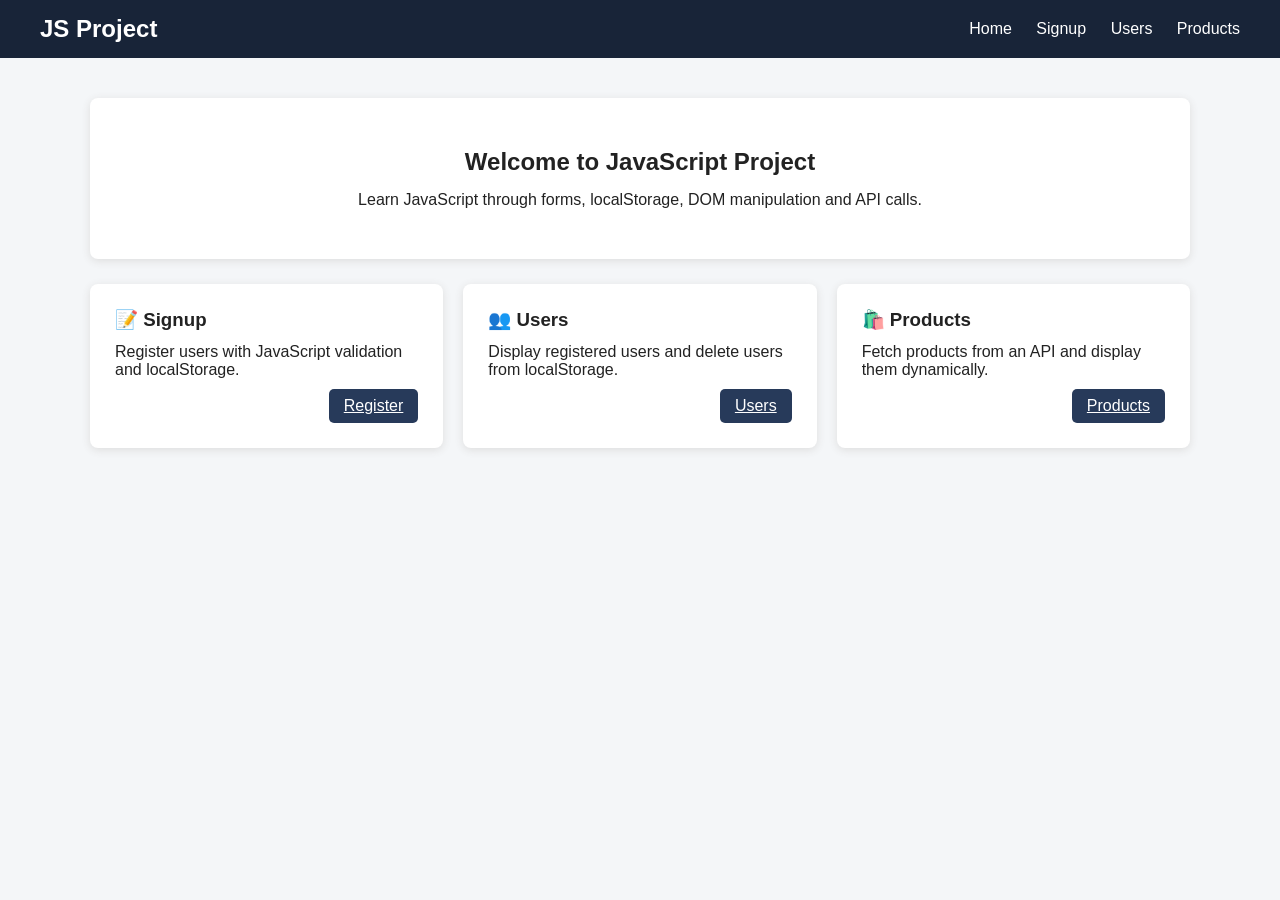
<file: index.html>
<!DOCTYPE html>
<html lang="en">
<head>
    <meta charset="UTF-8">
    <meta name="viewport" content="width=device-width, initial-scale=1.0">
    <title>JavaScript Project</title>
    <link rel="stylesheet" href="style.css">
</head>
<body>
    <nav>
        <h2>JS Project</h2>
        <div>
            <a href="index.html">Home</a>
            <a href="signup.html">Signup</a>
            <a href="users.html">Users</a>
            <a href="products.html">Products</a>
        </div>
    </nav>
    <main>
        <section class="welcome">
            <h1>Welcome to JavaScript Project</h1>
            <p>Learn JavaScript through forms, localStorage, DOM manipulation and API calls.</p>
        </section>
        <section class="cards">
            <div class="card">
                <h3>📝 Signup</h3>
                <p>Register users with JavaScript validation and localStorage.</p>
                <div>
                    <a href="signup.html" class="home-btn">Register</a>
                </div>
            </div>
            <div class="card">
                <h3>👥 Users</h3>
                <p>Display registered users and delete users from localStorage.</p>
                <div>
                    <a href="users.html" class="home-btn">Users</a>
                </div>
            </div>
            <div class="card">
                <h3>🛍️ Products</h3>
                <p>Fetch products from an API and display them dynamically.</p>
                <div>
                    <a href="products.html" class="home-btn">Products</a>
                </div>
            </div>
        </section>
    </main>
</body>
</html>
</file>
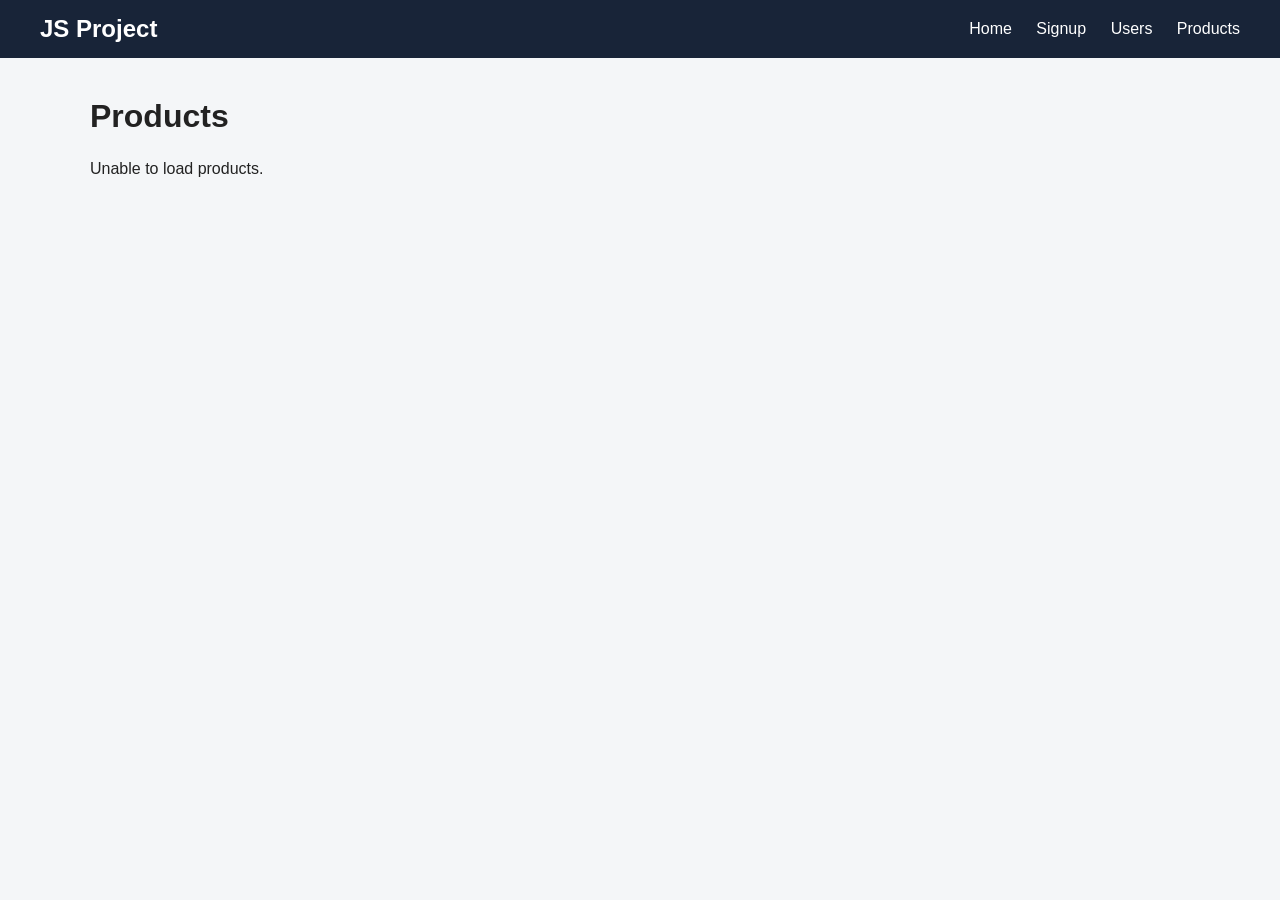
<file: products.html>
<!DOCTYPE html>
<html lang="en">
<head>
    <meta charset="UTF-8">
    <meta name="viewport" content="width=device-width, initial-scale=1.0">
    <title>Products</title>
    <script src="products.js" defer></script>
    <link rel="stylesheet" href="style.css">
</head>
<body>
    <nav>
        <h2>JS Project</h2>
        <div>
            <a href="index.html">Home</a>
            <a href="signup.html">Signup</a>
            <a href="users.html">Users</a>
            <a href="products.html">Products</a>
        </div>
    </nav>
    <main>
        <h1>Products</h1>
        <div id="productList" class="product-grid"></div>
    </main>
</body>
</html>
</file>
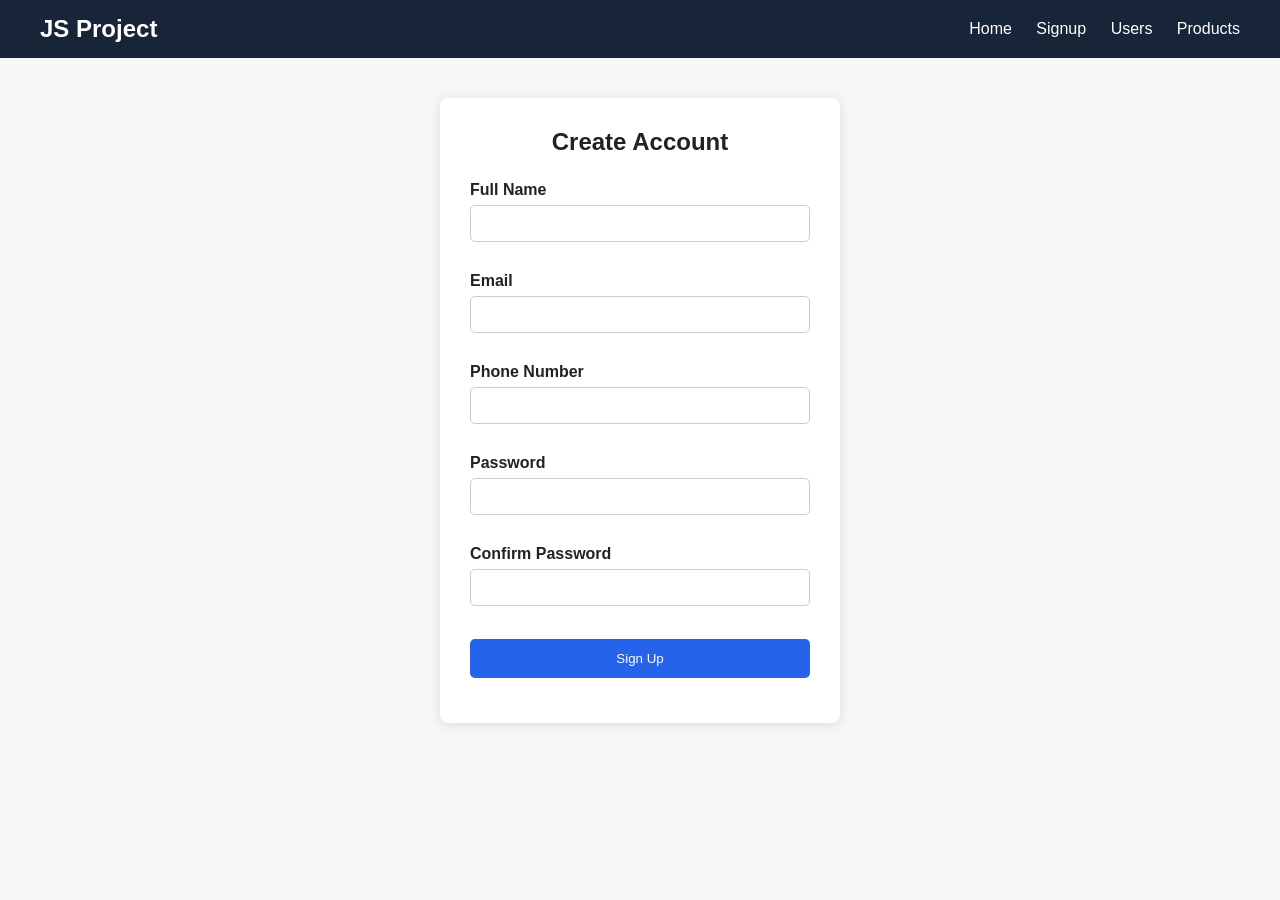
<file: signup.html>
<!DOCTYPE html>
<html lang="en">
<head>
    <meta charset="UTF-8">
    <meta name="viewport" content="width=device-width, initial-scale=1.0">
    <title>Signup</title>
    <script src="signup.js" defer></script>
    <link rel="stylesheet" href="style.css">
</head>
<body>
    <nav>
        <h2>JS Project</h2>
        <div>
            <a href="index.html">Home</a>
            <a href="signup.html">Signup</a>
            <a href="users.html">Users</a>
            <a href="products.html">Products</a>
        </div>
    </nav>
    <div class="form-container">
        <h2>Create Account</h2>
        <form id="signupForm">
            <label>Full Name</label>
            <input type="text" id="name">
            <p class="error" id="nameError"></p>
            <label>Email</label>
            <input type="text" id="email">
            <p class="error" id="emailError"></p>
            <label>Phone Number</label>
            <input type="text" id="phone">
            <p class="error" id="phoneError"></p>
            <label>Password</label>
            <input type="password" id="password">
            <p class="error" id="passwordError"></p>
            <label>Confirm Password</label>
            <input type="password" id="confirmPassword">
            <p class="error" id="confirmPasswordError"></p>
            <button type="submit">Sign Up</button>
            <p id="successMessage" class="success"></p>
        </form>
    </div>
</body>
</html>
</file>
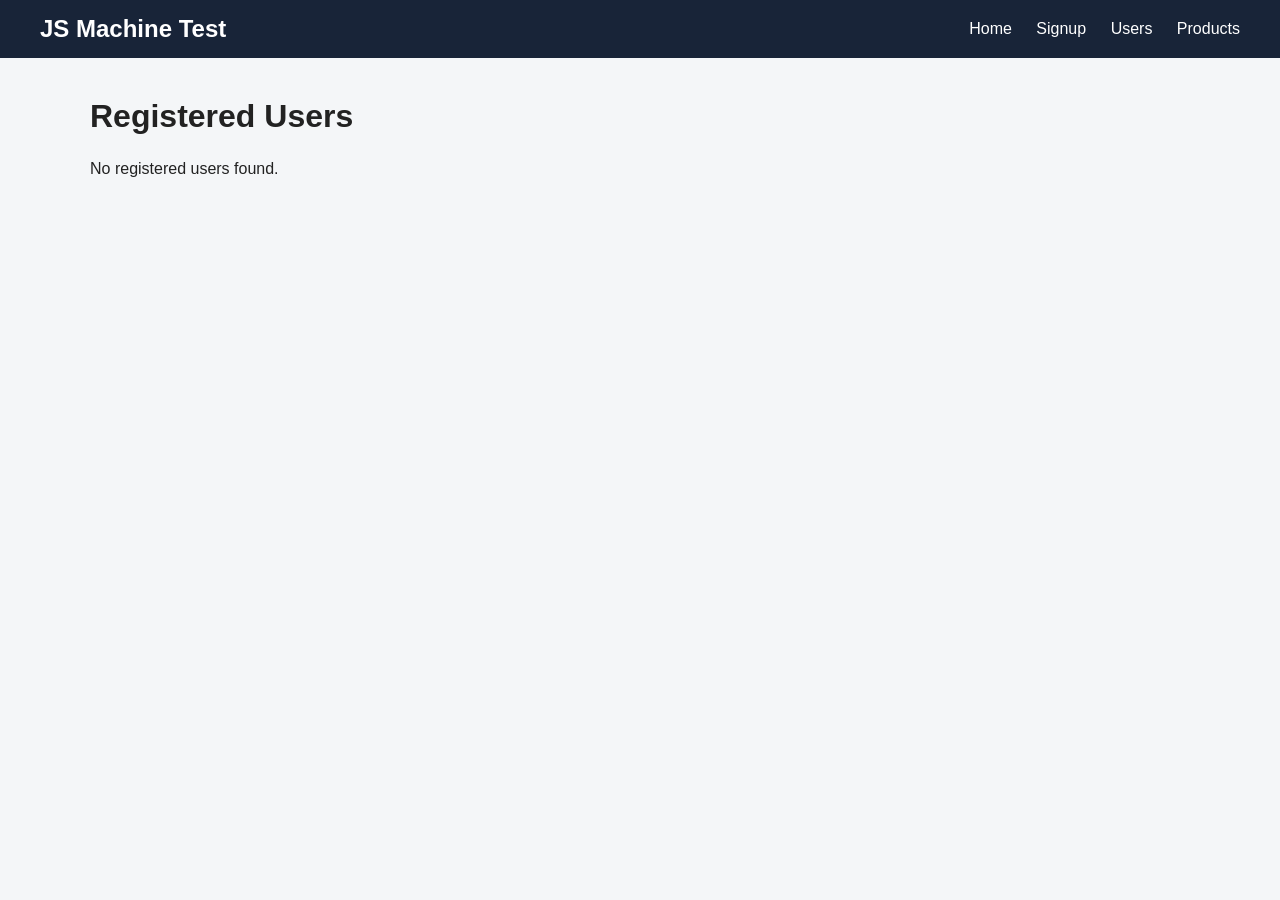
<file: users.html>
<!DOCTYPE html>
<html lang="en">
<head>
    <meta charset="UTF-8">
    <meta name="viewport" content="width=device-width, initial-scale=1.0">
    <title>Users</title>
    <script src="users.js" defer></script>
    <link rel="stylesheet" href="style.css">
</head>
<body>
    <nav>
        <h2>JS Machine Test</h2>
        <div>
            <a href="index.html">Home</a>
            <a href="signup.html">Signup</a>
            <a href="users.html" active>Users</a>
            <a href="products.html">Products</a>
        </div>
    </nav>
    <main>
        <h1>Registered Users</h1>
        <div id="userList" class="user-grid"></div>
    </main>
</body>
</html>
</file>
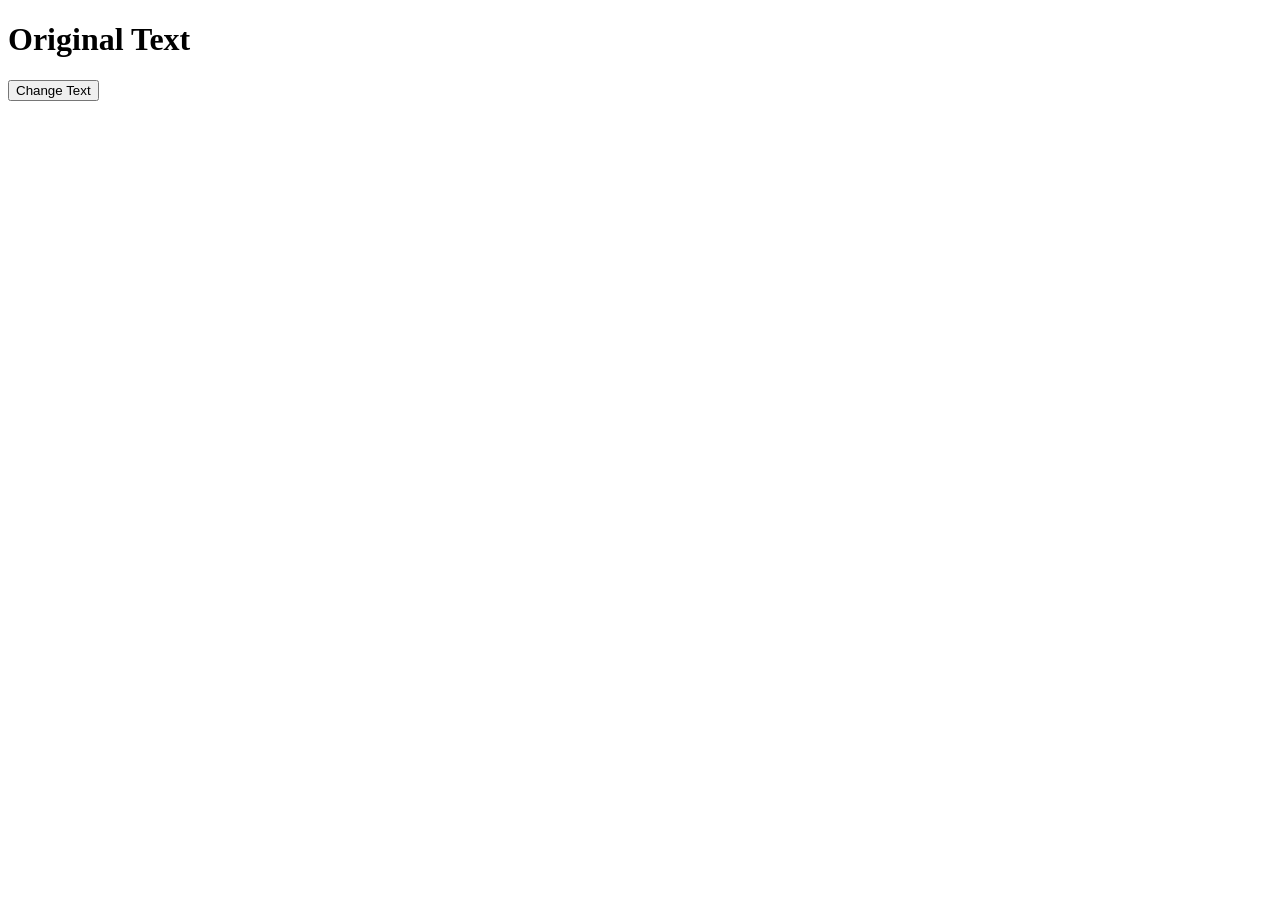
<file: jq/practice/day1.html>
<!DOCTYPE html>
<html>
<head>
    <title>jQuery</title>
    <script src="https://code.jquery.com/jquery-3.7.1.min.js"></script>
</head>
<body>
    <h1 id="title">Original Text</h1>
    <button id="changeBtn">Change Text</button>
</body>
</html>
<script>
    $("#changeBtn").click(function () {
        $("#title").text("Text Changed!");
    });
</script>
</file>
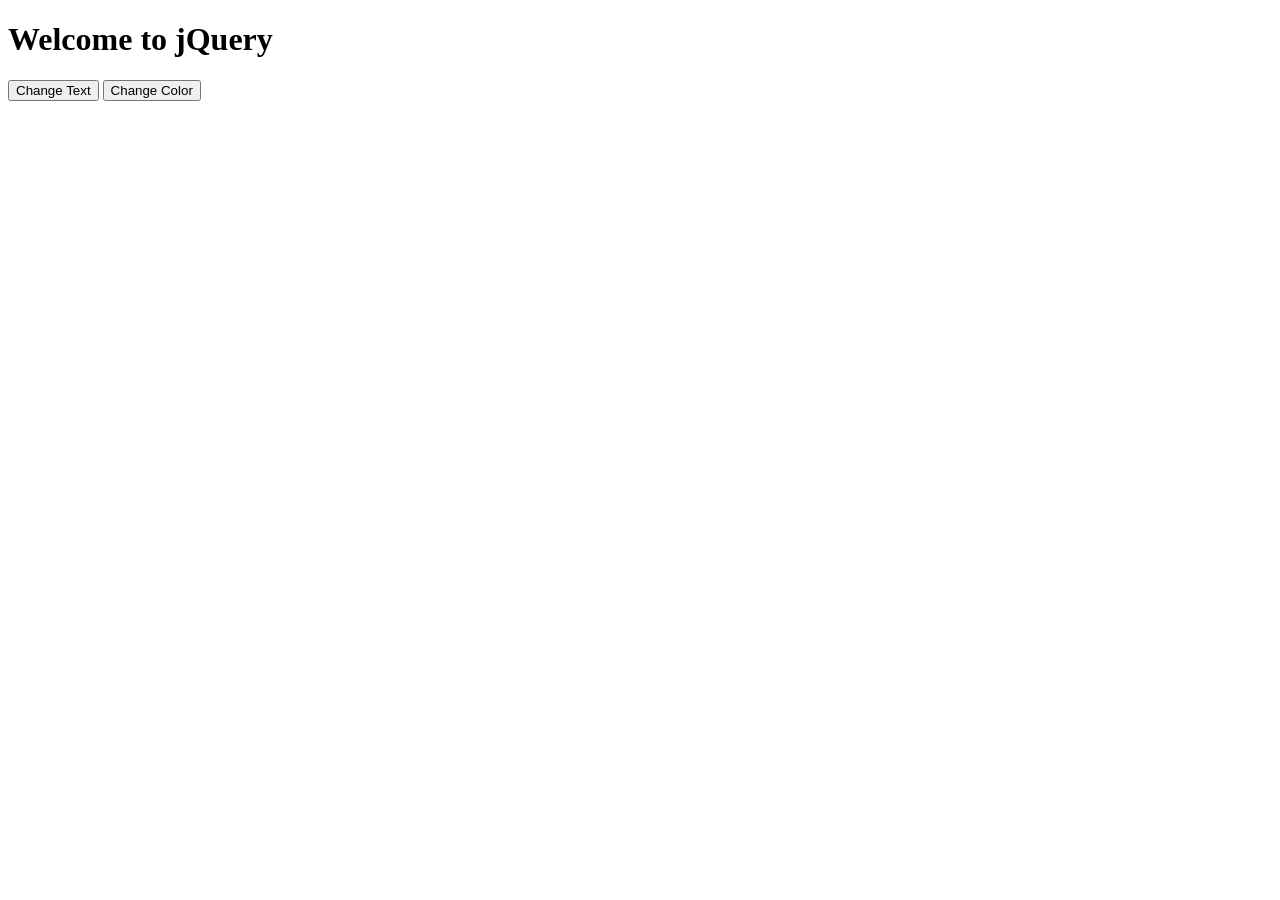
<file: jq/practice/miniprjct1.html>
<!DOCTYPE html>
<html>
<head>
    <title>jQuery Practice</title>
    <script src="https://code.jquery.com/jquery-3.7.1.min.js"></script>
</head>
<body>
    <h1 id="heading">Welcome to jQuery</h1>
    <button id="changeText">Change Text</button>
    <button id="changeColor">Change Color</button>
</body>
</html>
<script>
$(document).ready(function () {
    $("#changeText").click(function () {
        $("#heading").text("Welcome Students!");
    });
    $("#changeColor").click(function () {
        $("#heading").css("color", "red");
    });
});
</script>
</file>
<file: style.css>
* {
    margin: 0;
    padding: 0;
    box-sizing: border-box;
}

body {
    font-family: Arial, sans-serif;
    background: #f4f6f8;
    color: #222;
}

/* Navbar */
nav {
    background: #182438;
    color: white;
    display: flex;
    justify-content: space-between;
    align-items: center;
    padding: 15px 40px;
}
nav a {
    color: white;
    text-decoration: none;
    margin-left: 20px;
}
nav a:hover {
    text-decoration: underline;
}
/* Main */
main {
    width: 90%;
    max-width: 1100px;
    margin: 40px auto;
}
/* Home */
.welcome {
    background: white;
    text-align: center;
    padding: 50px 20px;
    border-radius: 8px;
    box-shadow: 0 2px 8px #ddd;
}
.welcome h1 {
    margin-bottom: 15px;
}
.cards {
    display: grid;
    grid-template-columns:
        repeat(3, 1fr);
    gap: 20px;
    margin-top: 25px;
}
.card {
    background: white;
    padding: 25px;
    border-radius: 8px;
    box-shadow: 0 2px 8px #ddd;
}
.card h3 {
    margin-bottom: 12px;
}
.card > div {
    display: flex;
    justify-content: flex-end;
}
.home-btn {
    background: #273a5a;
    color: white;
    border: none;
    padding: 8px 15px;
    border-radius: 5px;
    cursor: pointer;
    margin-top: 10px;
}
.home-btn:hover {
    background: #526fa1;
}
/* Signup */
.form-container {
    background: white;
    width: 400px;
    margin: 40px auto;
    padding: 30px;
    border-radius: 8px;
    box-shadow: 0 2px 10px #ddd;
}

.form-container h2 {
    text-align: center;
    margin-bottom: 25px;
}
.form-container label {
    display: block;
    margin-top: 12px;
    font-weight: bold;
}
.form-container input {
    width: 100%;
    padding: 10px;
    margin-top: 6px;
    border: 1px solid #ccc;
    border-radius: 5px;
}
.form-container input:focus {
    outline: none;
    border-color: #4f46e5;
}
.form-container button {
    width: 100%;
    padding: 12px;
    margin-top: 15px;
    border: none;
    border-radius: 5px;
    background: #2563eb;
    color: white;
    cursor: pointer;
}
.form-container button:hover {
    background: #1d4ed8;
}
.error {
    color: red;
    font-size: 13px;
    min-height: 18px;
}
.success {
    color: green;
    text-align: center;
    margin-top: 15px;
}
/* Users */
.user-grid {
    display: grid;
    grid-template-columns:
        repeat(3, 1fr);
    gap: 20px;
    margin-top: 25px;
}
.user-card {
    background: white;
    padding: 20px;
    border-radius: 8px;
    box-shadow: 0 2px 8px #ddd;
}
.user-card h3 {
    margin-bottom: 12px;
}
.user-card p {
    margin: 8px 0;
}
.delete-btn {
    background: #dc2626;
    color: white;
    border: none;
    padding: 8px 15px;
    border-radius: 5px;
    cursor: pointer;
    margin-top: 10px;
}
.delete-btn:hover {
    background: #b91c1c;
}
/* Products */
.product-grid {
    display: grid;
    grid-template-columns:
        repeat(4, 1fr);
    gap: 20px;
    margin-top: 25px;
}
.product-card {
    background: white;
    padding: 15px;
    border-radius: 8px;
    box-shadow: 0 2px 8px #ddd;
}
.product-card img {
    width: 100%;
    height: 180px;
    object-fit: contain;
}
.product-card h3 {
    font-size: 16px;
    margin: 10px 0;
}
.product-card p {
    margin: 8px 0;
    font-size: 14px;
}
/* Responsive */
@media (max-width: 800px) {
    .cards,
    .user-grid {
        grid-template-columns: 1fr;
    }
    .product-grid {
        grid-template-columns:
            repeat(2, 1fr);
    }
}
@media (max-width: 500px) {
    nav {
        flex-direction: column;
        gap: 15px;
    }
    nav a {
        margin: 5px;
    }
    .form-container {
        width: 90%;
    }
    .product-grid {
        grid-template-columns: 1fr;
    }
}
</file>
